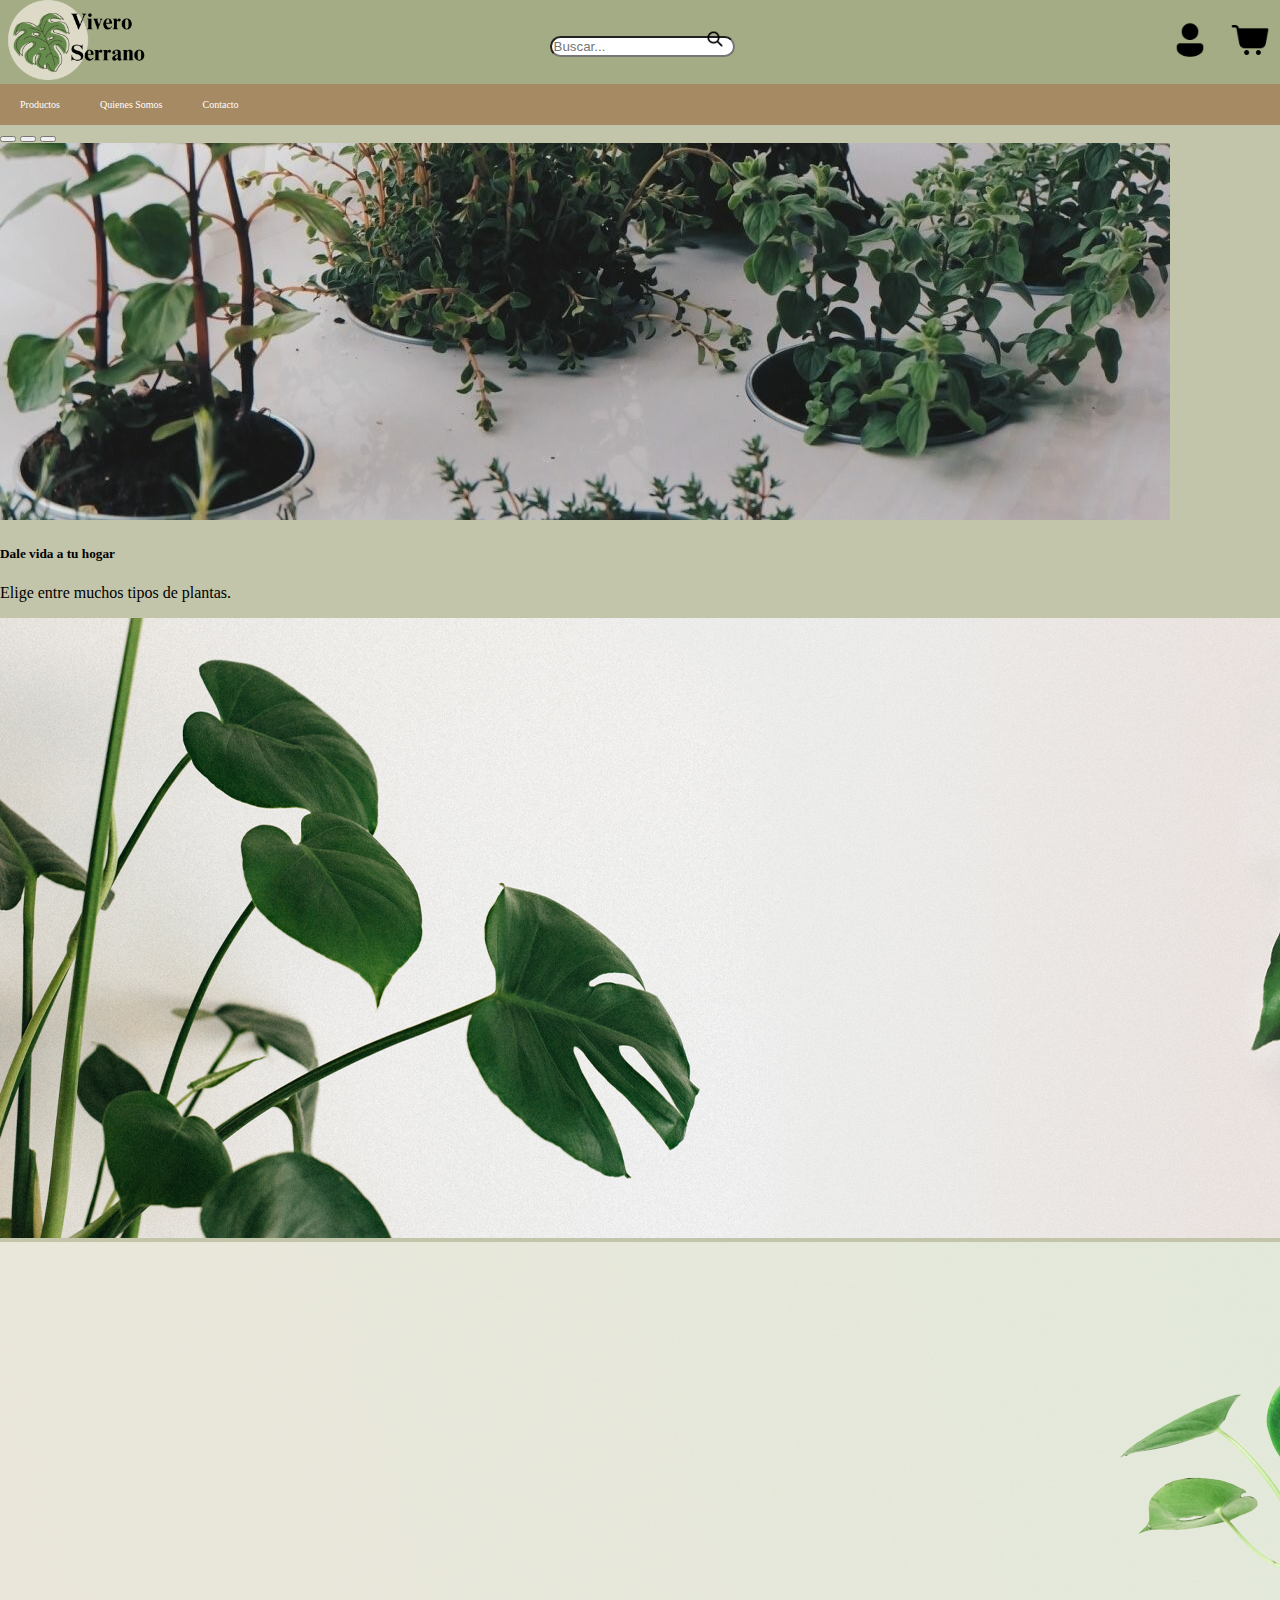
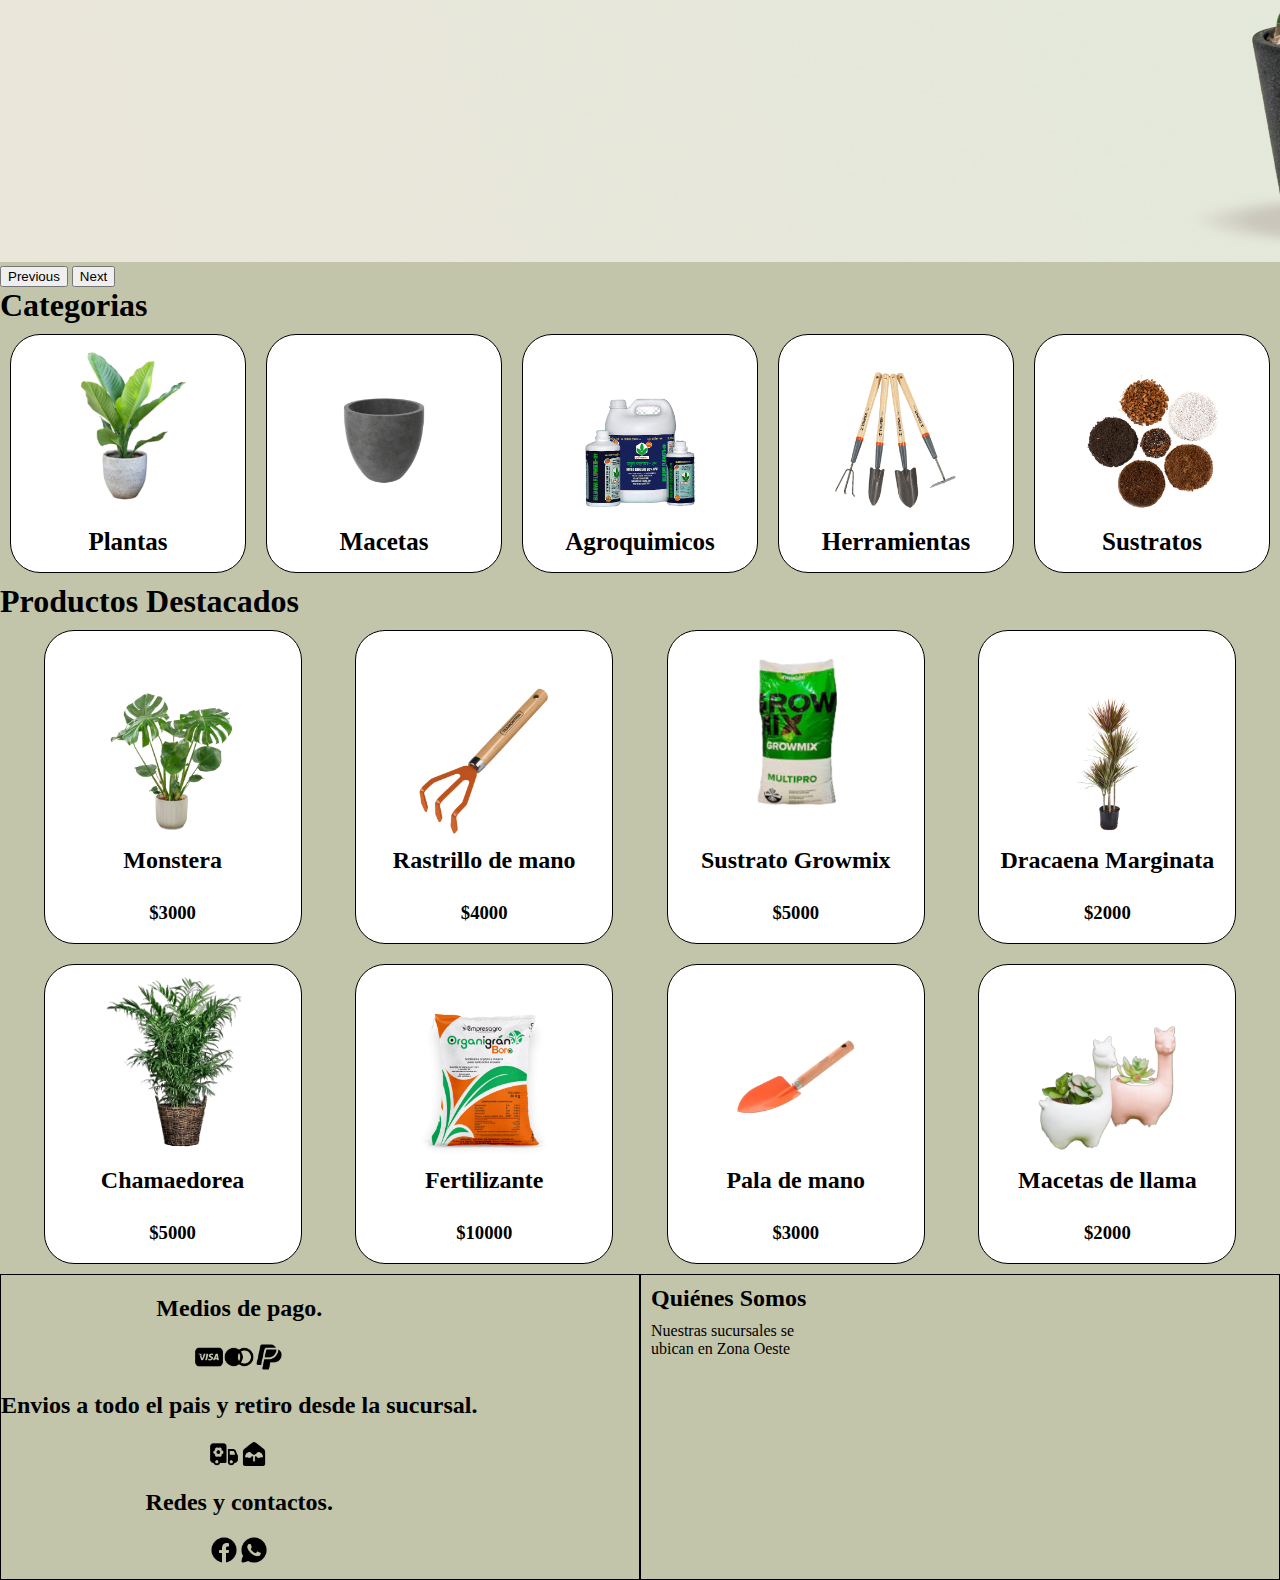
<file: index.html>
<!DOCTYPE html>
<html lang="es">
<head>
    <meta charset="UTF-8">
    <meta name="viewport" content="width=device-width, initial-scale=1.0">
    <title>Vivero Serrano</title>
    <link rel="stylesheet" href="style.css">
    <link href="https://cdn.jsdelivr.net/npm/bootstrap@5.3.2/dist/css/bootstrap.min.css" rel="stylesheet" integrity="sha384-T3c6CoIi6uLrA9TneNEoa7RxnatzjcDSCmG1MXxSR1GAsXEV/Dwwykc2MPK8M2HN" crossorigin="anonymous">
</head>
<body>
    <header>
        <div class="logo">
            <a href="./index.html"><img src="img/ViveroSerrano.png" alt="Logo"></a>
        </div>
        <div class="busqueda">
            <input type="text" placeholder="Buscar...">
            <button><img src="./img/Iconos/Lupa.png" alt="Lupa"></button>
        </div>
        <div class="iconos">
            <a href=""><img src="./img/Iconos/Usuario.png" alt="usuario"></a>
            <div class="carrito-icono">
                <img src="img/Iconos/Carrito.png" alt="carrito" id="carritoIcono">
                <div class="carrito-desplegable" id="carritoDesplegable">
                    <h3>Carrito de Compras</h3>
                    <ul id="listaCarritoDesplegable"></ul>
                </div>
        </div>
    </header>
    <nav>
        <ul class="navegacion">
            <li>
                <a href="./productos.html">Productos</a>
                <ul class="menu-vertical">
                    <li><a href="./productos.html#menu-vertical#plantasMenu">Plantas</a></li>
                    <li><a href="./productos.html#menu-vertical#macetasMenu">Macetas</a></li>
                    <li><a href="">Sustratos</a></li>
                    <li><a href="">Agroquimicos</a></li>
                    <li><a href="./productos.html#herramientas">Herramientas</a></li>
                </ul>
            </li>
            <li>
                <a href="#quienesSomos">Quienes Somos</a>
            </li>
            <li>
                <a href="#contactos">Contacto</a>
            </li>
        </ul>
    </nav>
    <main>
        <div id="carouselExampleCaptions" class="carousel slide">
            <div class="carousel-indicators">
              <button type="button" data-bs-target="#carouselExampleCaptions" data-bs-slide-to="0" class="active" aria-current="true" aria-label="Slide 1"></button>
              <button type="button" data-bs-target="#carouselExampleCaptions" data-bs-slide-to="1" aria-label="Slide 2"></button>
              <button type="button" data-bs-target="#carouselExampleCaptions" data-bs-slide-to="2" aria-label="Slide 3"></button>
            </div>
            <div class="carousel-inner">
              <div class="carousel-item active">
                <img src="./img/slide3.jpg" class="d-block w-100" alt="...">
                <div class="carousel-caption d-none d-md-block">
                  <h5>Dale vida a tu hogar</h5>
                  <p>Elige entre muchos tipos de plantas.</p>
                </div>
              </div>
              <div class="carousel-item">
                <img src="./img/slide2.jpg" class="d-block w-100" alt="...">
                <div class="carousel-caption d-none d-md-block">
                </div>
              </div>
              <div class="carousel-item">
                <img src="./img/slide.jpg" class="d-block w-100" alt="...">
                <div class="carousel-caption d-none d-md-block">
                </div>
              </div>
            </div>
            <button class="carousel-control-prev" type="button" data-bs-target="#carouselExampleCaptions" data-bs-slide="prev">
              <span class="carousel-control-prev-icon" aria-hidden="true"></span>
              <span class="visually-hidden">Previous</span>
            </button>
            <button class="carousel-control-next" type="button" data-bs-target="#carouselExampleCaptions" data-bs-slide="next">
              <span class="carousel-control-next-icon" aria-hidden="true"></span>
              <span class="visually-hidden">Next</span>
            </button>
          </div>
           <h1 class="subtitulo">Categorias</h1>
        <section class="categorias">
            <div class="card_categorias">
                <img src="img/Plantas.png" alt="plantas">
                <h1>Plantas</h1>
            </div>
            <div class="card_categorias">
                <img src="img/Maceta.png" alt="macetas">
                <h1>Macetas</h1>
            </div>
            <div class="card_categorias">
                <img src="img/Agroquimico.png" alt="agroquimicos">
                <h1>Agroquimicos</h1>
            </div>
            <div class="card_categorias">
                <img src="img/Herramientas.png" alt="herramientas">
                <h1>Herramientas</h1>
            </div>
            <div class="card_categorias">
                <img src="img/Sustratos.png" alt="Sustratos">
                <h1>Sustratos</h1>
            </div>
        </section>
        <h1 class="subtitulo">Productos Destacados</h1>
        <section class="productos_destacados">
            <div class="card_productos_destacados">
                <img src="img/Plantas/Monstera.png" alt="Monstera">
                <h2>Monstera</h2>
                <h3>$3000</h3>
            </div>
            <div class="card_productos_destacados">
                <img src="img/Herramientas/Rastrillo.png" alt="rastrillo">
                <h2>Rastrillo de mano</h2>
                <h3>$4000</h3>
            </div>
            <div class="card_productos_destacados">
                <img src="img/Sustratos/sustrato.png" alt="sustrato">
                <h2>Sustrato Growmix</h2>
                <h3>$5000</h3>
            </div>
            <div class="card_productos_destacados">
                <img src="img/Plantas/marginata.png" alt="marginata">
                <h2>Dracaena Marginata</h2>
                <h3>$2000</h3>
            </div>
            <div class="card_productos_destacados">
                <img src="img/Plantas/chamaedorea.png" alt="chamaedorea">
                <h2>Chamaedorea</h2>
                <h3>$5000</h3>
            </div>
            <div class="card_productos_destacados">
                <img src="img/Sustratos/fertilizante.png" alt="fertilizante">
                <h2>Fertilizante</h2>
                <h3>$10000</h3>
            </div>
            <div class="card_productos_destacados">
                <img src="./img/Herramientas/pala.png" alt="pala">
                <h2>Pala de mano</h2>
                <h3>$3000</h3>
            </div>
            <div class="card_productos_destacados">
                <img src="img/Macetas/macetasAnimal.png" alt="macetas">
                <h2>Macetas de llama</h2>
                <h3>$2000</h3>
            </div>
          </section>
          <section class="Informacion">
            <div class="InformacionGeneral">
                <div class="medios">
                    <h2>Medios de pago.</h2>
                    <div class="icono_medios">
                        <img src="img/Iconos/Visa.png" alt="visa">
                        <img src="img/Iconos/Master.png" alt="master">
                        <img src="img/Iconos/Paypal.png" alt="Paypal">
                    </div>
                    <h2>Envios a todo el pais y retiro desde la sucursal.</h2>
                    <div class="icono_medios">
                    <img src="img/Iconos/Envios.png" alt="envios">
                    <img src="img/Iconos/Vivero.png" alt="local">
                    </div>
                    <h2>Redes y contactos.</h2>
                    <div id="contactos" class="icono_medios">
                        <img src="img/Iconos/Facebook.png" alt="facebook">
                        <img src="img/Iconos/Whatsapp.png" alt="whatsapp">
                    </div>
                </div>
            </div>
            <div id="quienesSomos" class="quienes_somos">
                <div class="row col-md-6">
                    <h2>Quiénes Somos</h2>
                    <p>Nuestras sucursales se ubican en Zona Oeste</p>
                </div>
                <div>
                    <iframe src="https://www.google.com/maps/embed?pb=!1m18!1m12!1m3!1d104990.54774265036!2d-58.835903859485626!3d-34.68109485355766!2m3!1f0!2f0!3f0!3m2!1i1024!2i768!4f13.1!3m3!1m2!1s0x95bc95434093dd6b%3A0x58d832f755e4a278!2sMerlo%2C%20Provincia%20de%20Buenos%20Aires!5e0!3m2!1ses!2sar!4v1697689447782!5m2!1ses!2sar" width="450" height="300" style="border:0;" allowfullscreen="" loading="lazy" referrerpolicy="no-referrer-when-downgrade"></iframe>
                </div>
            </div>
        </section>
    </main>
    
    <footer>

    </footer>
    <script src="https://cdn.jsdelivr.net/npm/bootstrap@5.3.2/dist/js/bootstrap.bundle.min.js" integrity="sha384-C6RzsynM9kWDrMNeT87bh95OGNyZPhcTNXj1NW7RuBCsyN/o0jlpcV8Qyq46cDfL" crossorigin="anonymous"></script>
</body>
</html>
</file>
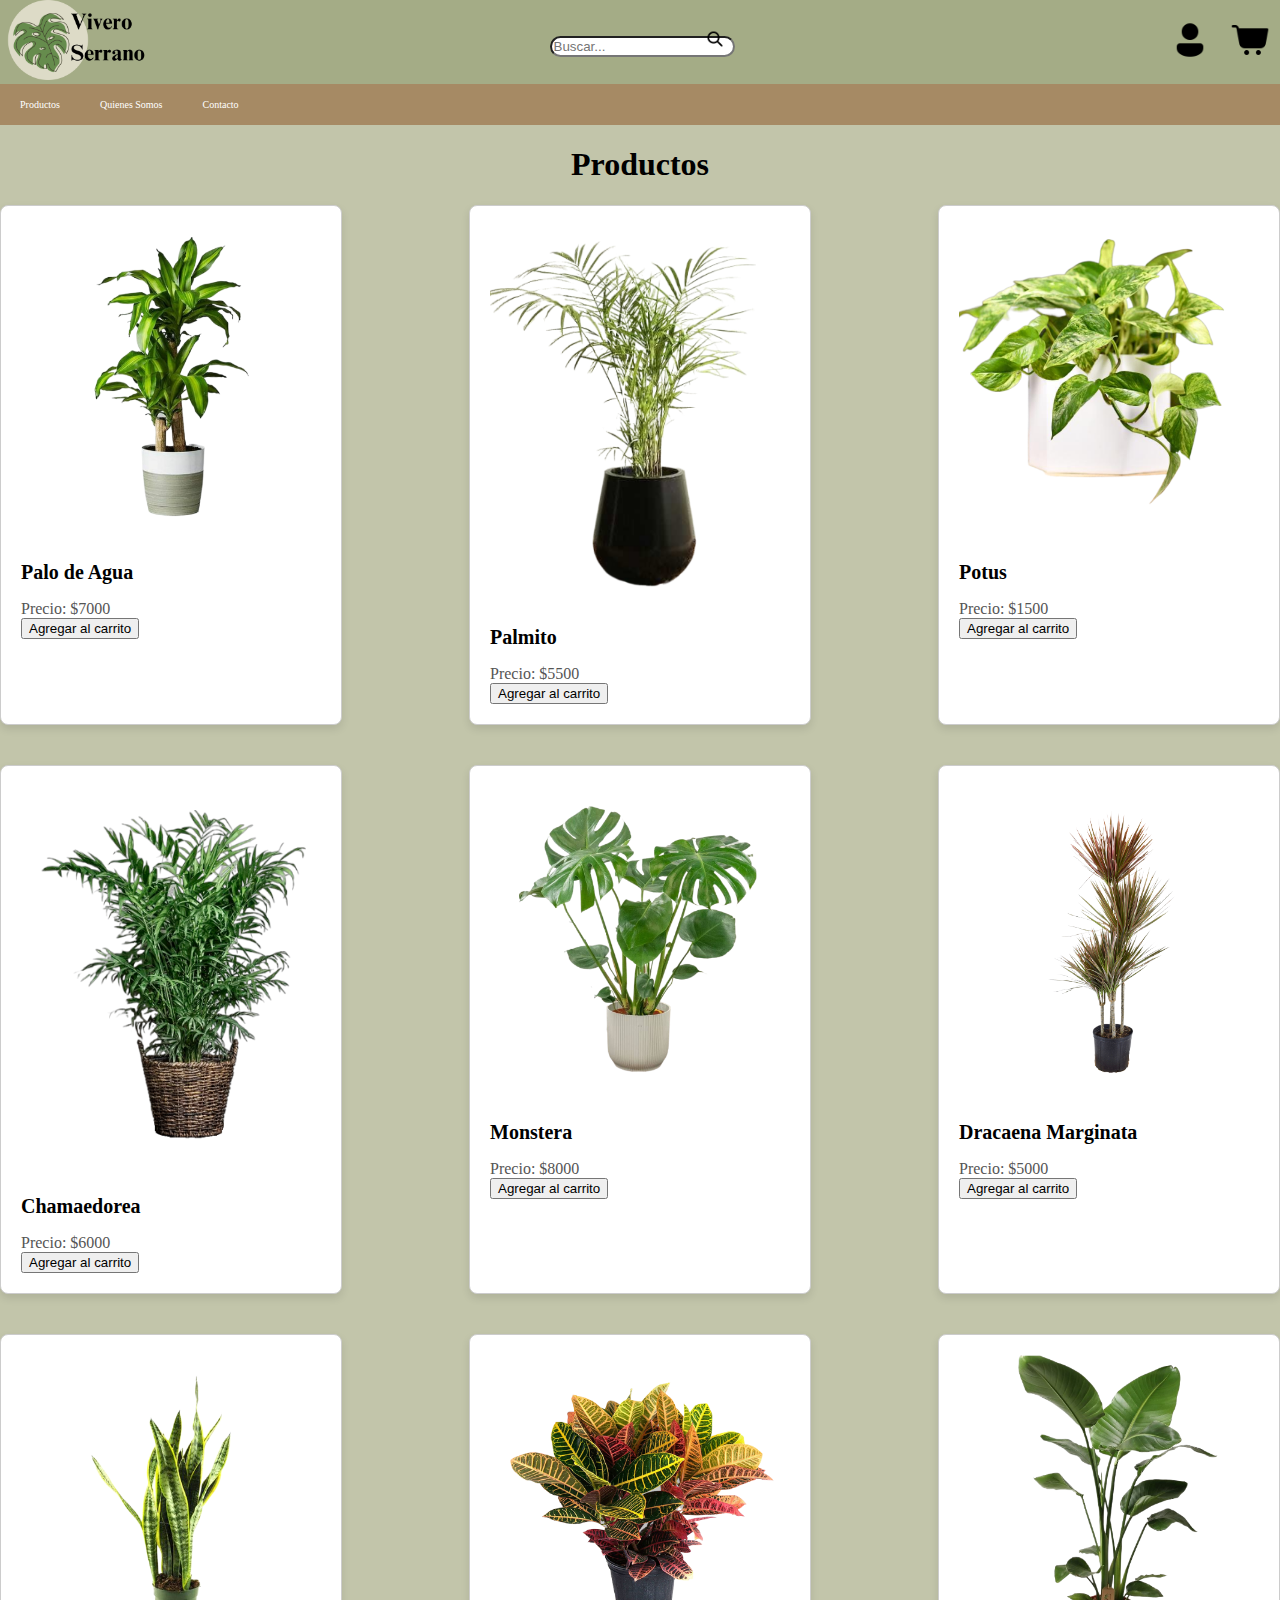
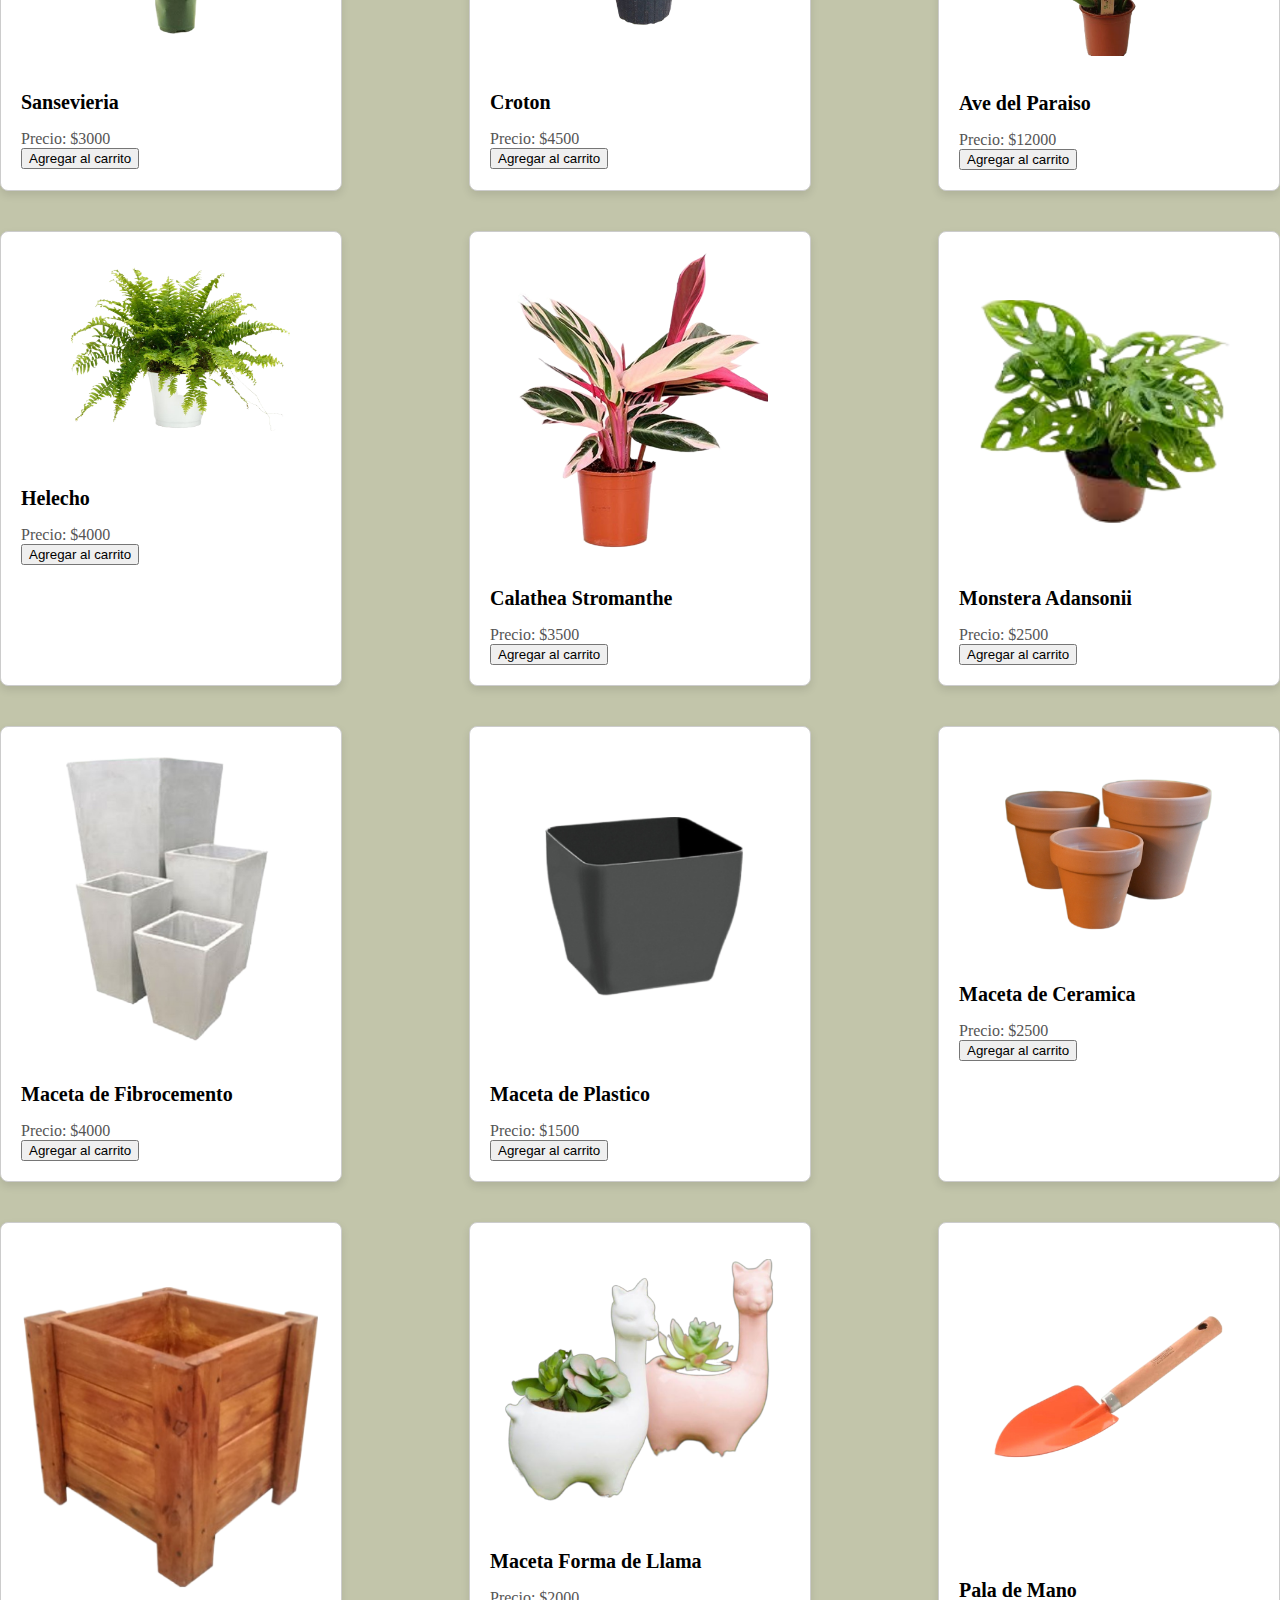
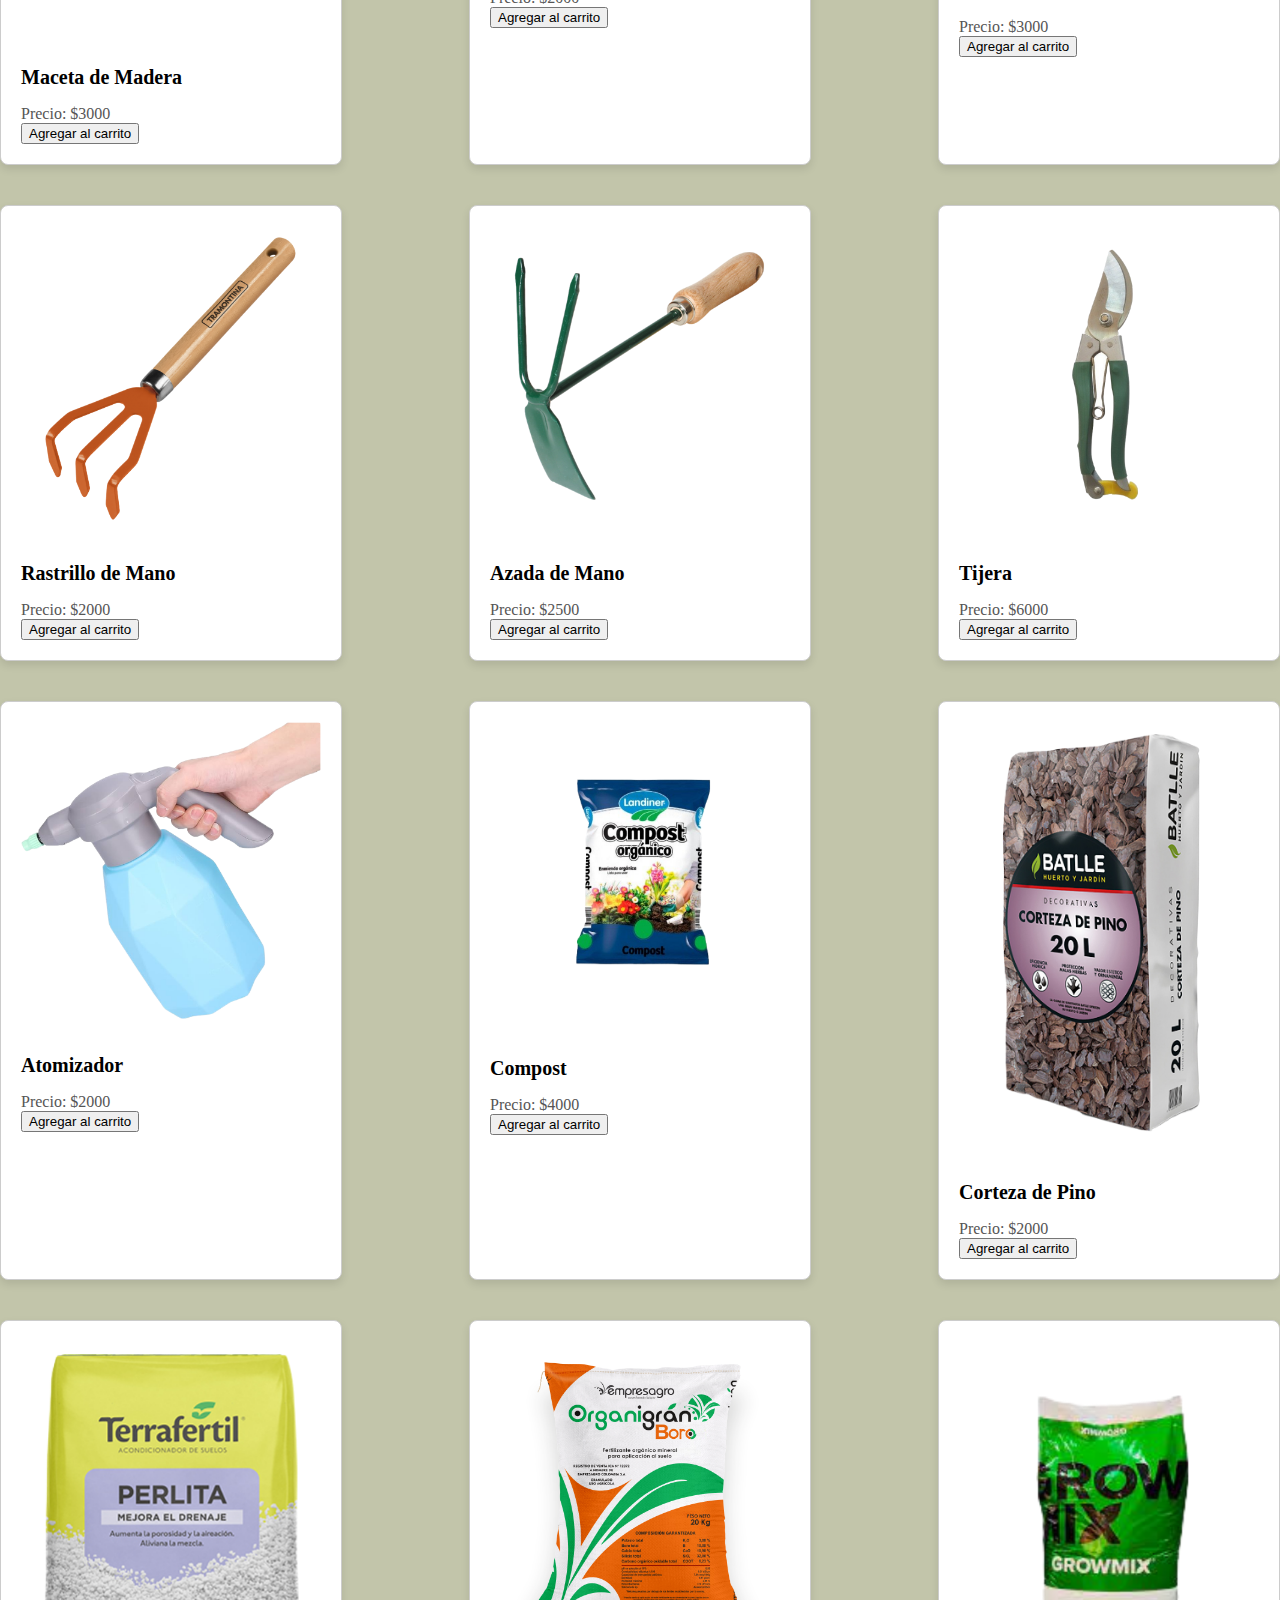
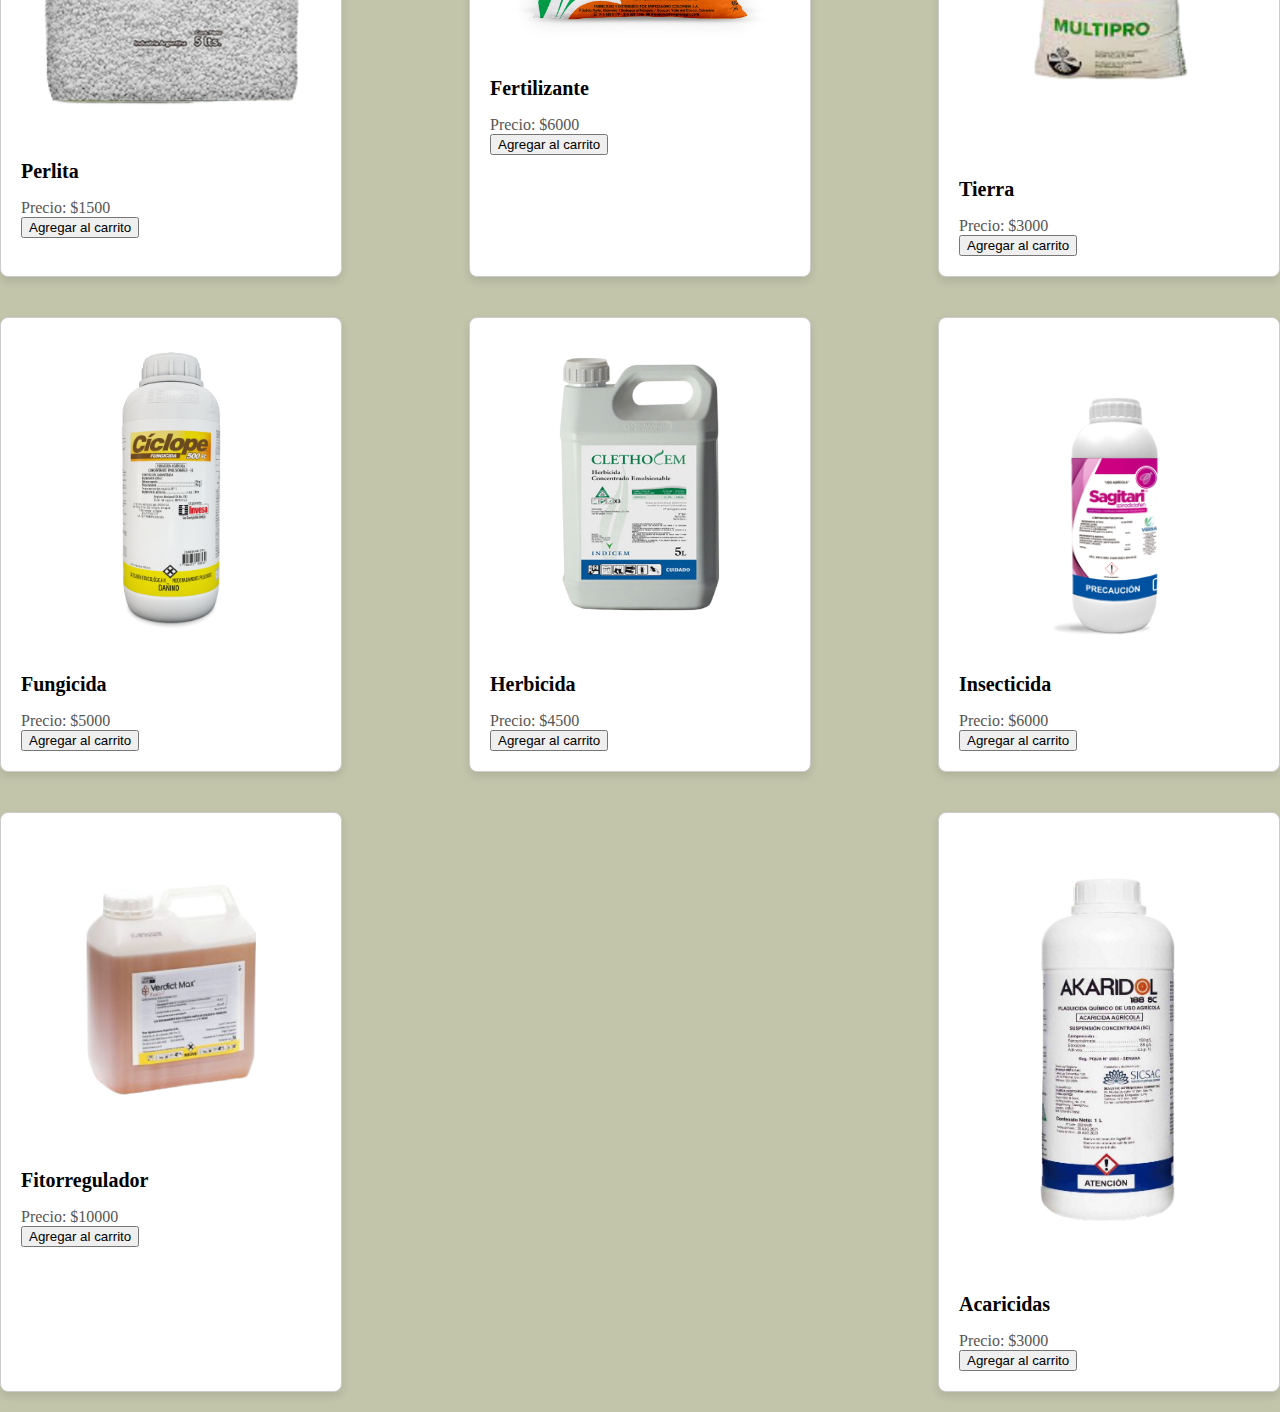
<file: productos.html>
<!DOCTYPE html>
<html lang="es">
<head>
    <meta charset="UTF-8">
    <meta name="viewport" content="width=device-width, initial-scale=1.0">
    <title>Vivero Serrano</title>
    <link rel="stylesheet" href="style.css">
    <link href="https://cdn.jsdelivr.net/npm/bootstrap@5.3.2/dist/css/bootstrap.min.css" rel="stylesheet" integrity="sha384-T3c6CoIi6uLrA9TneNEoa7RxnatzjcDSCmG1MXxSR1GAsXEV/Dwwykc2MPK8M2HN" crossorigin="anonymous">
    <link rel="stylesheet" href="https://cdnjs.cloudflare.com/ajax/libs/font-awesome/5.15.4/css/all.min.css">
</head>
<body>
    <header>
        <div class="logo">
            <a href="./index.html"><img src="img/ViveroSerrano.png" alt="Logo"></a>
        </div>
        <div class="busqueda">
            <input type="text" placeholder="Buscar...">
            <button><img src="./img/Iconos/Lupa.png" alt="Lupa"></button>
        </div>
        <div class="iconos">
            <a href=""><img src="./img/Iconos/Usuario.png" alt="usuario"></a>
            <div class="carrito-icono">
                <img src="img/Iconos/Carrito.png" alt="carrito" id="carritoIcono">
                <div class="carrito-desplegable" id="carritoDesplegable">
                    <h3>Carrito de Compras</h3>
                    <ul id="listaCarritoDesplegable"></ul>

                </div>
        </div>
    </header>
    <nav>
        <ul class="navegacion">
            <li>
                <a href="./productos.html">Productos</a>
                <ul class="menu-vertical">
                    <li><a href="">Plantas</a></li>
                    <li><a href="">Macetas</a></li>
                    <li><a href="">Sustratos</a></li>
                    <li><a href="">Agroquimicos</a></li>
                    <li><a href="">Herramientas</a></li>
                </ul>
            </li>
            <li>
                <a href="./index.html#quienesSomos">Quienes Somos</a>
            </li>
            <li>
                <a href="./index.html#contactos">Contacto</a>
            </li>
        </ul>
    </nav>
    <main>
        <h1 class="tituloProducto">Productos</h1>

        <div id="container" class="card-container"></div>

        
    </main>
    
    <footer>

    </footer>
    <script src="https://cdn.jsdelivr.net/npm/bootstrap@5.3.2/dist/js/bootstrap.bundle.min.js" integrity="sha384-C6RzsynM9kWDrMNeT87bh95OGNyZPhcTNXj1NW7RuBCsyN/o0jlpcV8Qyq46cDfL" crossorigin="anonymous"></script>
    <script src="script.js"></script>
</body>
</html>
</file>
<file: style.css>
body{
    background-color: #C2C5AA;
    margin: 0;
}
header{
    background-color: #A4AC86;
    display: flex;
    flex-direction: row;
    justify-content: space-between;
    align-items: center;
}
main{
    background-color: #C2C5AA;
}

.logo{
    display: flex;
    flex-direction: row;
}
.logo img{
    height: 80px;
}
.busqueda{
    margin: 0;
}
.busqueda input{
    margin: 0;
    border-radius: 30px;
}
.busqueda button{
    position: relative;
    margin: 0;
    right: 40px;
    background: none;
    border: none;
    border-radius: 30%;

}
.busqueda img{
    position: relative;
    width: 20px;
    margin-bottom: 10%;
}
.iconos{
    display: flex;
}
.iconos img{
    width: 40px;
    margin: 10px;
}

nav{
    background-color: #A68A64;
    font-size: 10px;
}
.navegacion{
    list-style: none;
    display: flex;
    margin: 0;
    padding: 0;
}
.navegacion > li > a{
    display: block;
    padding: 15px 20px;
    color: white;
    text-decoration: none;
}
.navegacion > li:hover{
    background-color: red;
}
.menu-vertical{
    position: absolute;
    display: none;
    list-style: none;
    width: 200px;
    background-color: rgba(0, 0, 0, .5);
    padding: 0;
    z-index: 2;
}
.navegacion li:hover .menu-vertical{
    display: block;
}
.menu-vertical li:hover{
    background-color: red;

}
.menu-vertical li a{
    display: block;
    color: white;
    padding: 15px 15px 15px 20px;
    text-decoration: none;
}

.subtitulo{
    background-color: #C2C5AA;
    margin: 0;
}
.categorias{
    background-color: #C2C5AA;
    display: flex;
    flex-direction: row;
    justify-content: space-evenly;
}
.categorias :hover{
   transform: scale(1.1);
}
.categorias h1{
    font-size: 25px;
}
.card_categorias{
    display: flex;
    width: 20%;
    border: black solid 1px;
    flex-direction: column;
    background-color: white;
    border-radius: 30px;
    align-items:center ;
    margin: 10px;
    justify-content: flex-end;
}
.card_categorias :hover{
    transform:none;
}
.card_categorias img{
    width: 60%;
}

.productos_destacados{
    background-color: #C2C5AA;
    display: flex;
    flex-wrap: wrap;
    justify-content: space-evenly;
}
.card_productos_destacados{
    display: flex;
    width: 20%;
    border: black solid 1px;
    flex-direction: column;
    background-color: white;
    border-radius: 30px;
    align-items:center ;
    text-align: center;
    margin: 10px;
    justify-content: flex-end;

}
.card_productos_destacados img{
    width: 60%;
}
.card_productos_destacados h2{
    margin: 10px 0;
}
.Informacion{
    display: flex;
    flex-direction: row;
    justify-content:space-around;
}
.InformacionGeneral{
    display: flex;
    align-content: center;
    border: black solid 1px;
    width: 50%;
}
.InformacionGeneral h2{
    display: flex;
    justify-content: center;
    text-align: center;
}
.icono_medios img{
    width: 30px;
}

.icono_medios{
    display: flex;
    justify-content: center;
}
.quienes_somos{
    display: flex;
    width: 50%;
    border: black solid 1px;
}

.quienes_somos p{
    margin: 10px;

}

.quienes_somos h2{
    margin: 10px;
}


.carrito-icono {
    position: relative;
}

.carrito-desplegable {
    display: none;
    position: absolute;
    top: 75px;
    right: 5px;
    background-color: #fff;
    border: 3px solid #A4AC86;
    box-sizing: border-box;
    width: 300px;
    border-radius: 10px;
    padding: 10px;
    min-width: 200px;
    z-index: 100;
}

.carrito-icono:hover .carrito-desplegable {
    display: block;
}



.productos{
    padding: 20px;
}

.tituloProducto{
    text-align: center;
}

.card_productos{
    width: 200px; 
    border: 1px solid #ddd;
    border-radius: 8px;
    padding: 16px;
    margin: 16px;
    text-align: center;
    box-shadow: 0 4px 8px rgba(0, 0, 0, 0.1);
    display: flex;
    flex-direction: column;
    justify-content: space-between;
    align-items: center;
}

.card_productos h2{
    font-size: 20px;
}

.card_productos img{
    width: 100px;
    height: auto;
    border-radius: 4px;
    margin-bottom: 10px;
}


.card-container {
    display: flex;
    flex-wrap: wrap; 
    gap: 20px; 
    justify-content: space-between;
  }
  
  

.card {
    width: calc(33.33% - 20px); 
    border: 1px solid #ccc;
    border-radius: 8px;
    padding: 20px;
    margin-bottom: 20px;
    box-shadow: 0 4px 8px rgba(0, 0, 0, 0.1);
    background-color: #fff;
    width: 300px;
  }
  
  .card img {
    width: 100%;
    height: auto;
    margin-bottom: 15px;
    border-radius: 4px;
  }
  
  .card h2 {
    font-size: 20px;
    margin-bottom: 10px;
  }
  
  .card p {
    font-size: 16px;
    color: #555;
    margin-bottom: 0;
  }
  
  .card a {
    text-decoration: none;
    color: #333;
    transition: color 0.3s ease;
  }
  
  .card a:hover {
    color: #ff6600;
  }



@media (max-width: 600px){
    .logo img{
        height: 80px;
    }
    .busqueda input{
        width: 0;
        padding: 0;
        border: none;
        opacity: 0;
    }
    .busqueda button{
        border: none;
    }
    .busqueda img{
        width: 40px;
    }
    .iconos img{
        width: 40px;
    }
    .categorias h1{
        font-size: 12px;
    }
}
</file>
